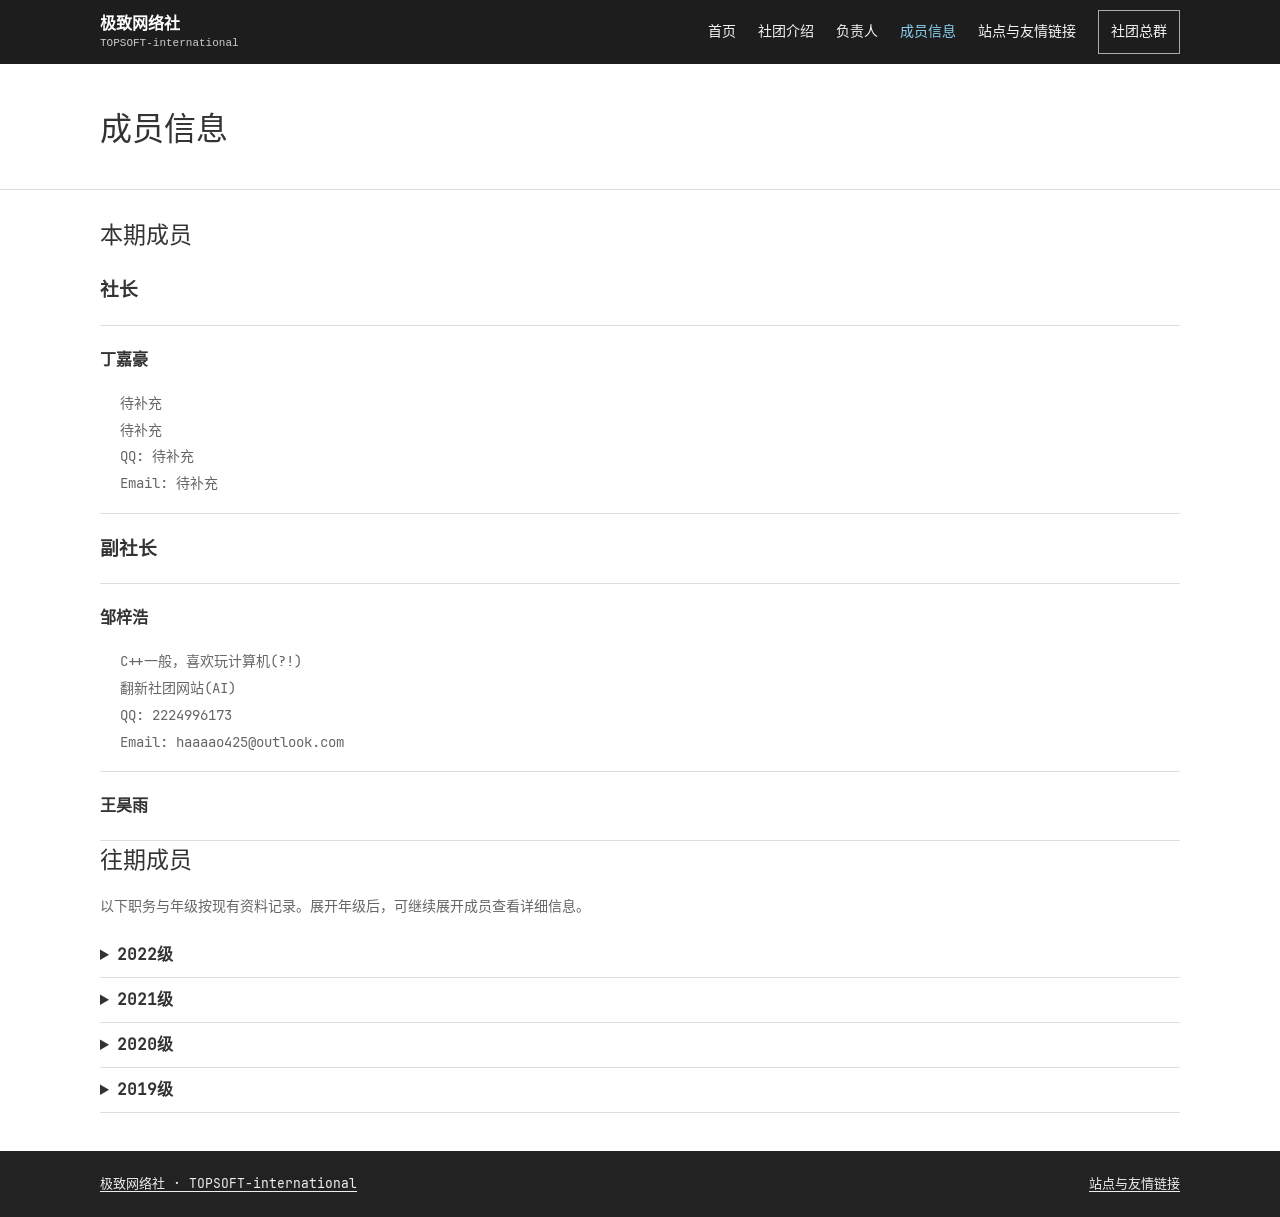
<file: people.html>
<!doctype html>
<html lang="zh-CN">
<head>
  <meta charset="utf-8">
  <meta name="viewport" content="width=device-width, initial-scale=1">
  <title>成员信息 · 极致网络社</title>
  <meta name="description" content="极致网络社本期成员与往期成员信息。">
  <link rel="icon" href="data:,">
  <link rel="stylesheet" href="static/css/modern.css">
</head>
<body>
  <a class="skip-link" href="#main">跳到主要内容</a>
  <header class="site-header" id="header">
    <div class="shell header-inner">
    <a class="brand" href="./"><span><strong>极致网络社</strong><small>TOPSOFT-international</small></span></a>
    <button class="menu-toggle" type="button" aria-expanded="false" aria-controls="site-nav" aria-label="打开导航"><span class="menu-icon" aria-hidden="true"><i></i><i></i><i></i></span></button>
    <nav class="site-nav" id="site-nav" aria-label="主导航">
      <a href="./">首页</a>
      <a href="./#about">社团介绍</a>
      <a href="./#team">负责人</a>
      <a href="people.html" aria-current="page">成员信息</a>
      <a href="./#resources">站点与友情链接</a>
      <a class="nav-join" href="https://qm.qq.com/cgi-bin/qm/qr?k=X78BXS3GPqKQI8qZFkBOYeE2OFZiVRZ5&amp;jump_from=webapi&amp;authKey=dlEL1zpl6dccUEoHBJ4lcfcyebdSodxH7apOvu3MW9T4zhwl5leeJUyWDfdWJ1bE" target="_blank" rel="noopener">社团总群</a>
    </nav>
  </div>
  </header>
  <main id="main">
    <div class="shell page-heading">
      <h1>成员信息</h1>
    </div>
    <section class="archive-section">
      <div class="shell">
        <h2>本期成员</h2>
        <!-- PEOPLE:CURRENT:START -->
        <h3>社长</h3>
        <div class="archive-list">
        <div class="archive-person"><p class="member-entry-heading">丁嘉豪</p><div class="archive-info"><p>待补充</p><p>待补充</p><p>QQ: 待补充</p><p>Email: 待补充</p></div></div>
        </div>
        <h3>副社长</h3>
        <div class="archive-list">
        <div class="archive-person"><p class="member-entry-heading">邹梓浩</p><div class="archive-info"><p>C++一般，喜欢玩计算机(?!)</p><p>翻新社团网站(AI)</p><p>QQ: 2224996173</p><p>Email: haaaao425@outlook.com</p></div></div>
        <div class="archive-person"><p class="member-entry-heading">王昊雨</p></div>
        </div>
        <!-- PEOPLE:CURRENT:END -->
        <h2>往期成员</h2>
        <p class="archive-note">以下职务与年级按现有资料记录。展开年级后，可继续展开成员查看详细信息。</p>
        <!-- PEOPLE:PAST:START -->
        <details class="archive-year">
        <summary>2022级</summary>
        <div class="archive-list">
        <details class="archive-person"><summary>鑫骐 <span>2022级 · 社长</span></summary><div class="archive-info"><p>旧站自述：C++大佬</p><p>QQ: 3156477473</p><p>Email: 3156477473@qq.com</p></div></details>
        <details class="archive-person"><summary>ah <span>2022级 · 城西校区社长</span></summary><div class="archive-info"><p>2022级成员</p><p>QQ: 3565756799</p><p>Email: 3565756799@qq.com</p></div></details>
        <details class="archive-person"><summary>内卷魔方鸭 <span>2022级</span></summary><div class="archive-info"><p>旧站自述：C++大佬</p><p>QQ: 3260893736</p><p>Email: 3260893736@qq.com</p></div></details>
        <details class="archive-person"><summary>FL. <span>2022级</span></summary><div class="archive-info"><p>旧站自述：MC生存建筑大佬</p><p>QQ: 2775184711</p><p>Email: 2775184711@qq.com</p></div></details>
        <details class="archive-person"><summary>醯 <span>2022级</span></summary><div class="archive-info"><p>旧站自述：社团颜值担当（妹纸）</p><p>QQ: 1719387447</p><p>Email: 1719387447@qq.com</p></div></details>
        </div></details>
        <details class="archive-year">
        <summary>2021级</summary>
        <div class="archive-list">
        <details class="archive-person"><summary>溪深而鱼肥 <span>2021级 · 社长</span></summary><div class="archive-info"><p>旧站自述：擅长影视后期，前期拍摄</p><p>QQ: 2494812413</p><p>Email: 2494812413@qq.com</p></div></details>
        <details class="archive-person"><summary>和风 <span>2021级 · 城西社长</span></summary><div class="archive-info"><p>QQ: 2325194851</p><p>Email: 2325194851@qq.com</p></div></details>
        <details class="archive-person"><summary>彷徨中独步 <span>2021级 · 网站负责人</span></summary><div class="archive-info"><p>QQ: 1393889317</p><p>Email: 1393889317@qq.com</p><p><a href="https://tool.gljlw.com/qq/?qq=1393889317" target="_blank" rel="noopener">往期联系链接（状态待核实）</a></p></div></details>
        <details class="archive-person"><summary>somebody康 <span>2021级</span></summary><div class="archive-info"><p>旧站自述：抽象带师，超级舟批（应本人要求修改）</p><p>QQ: 2579311246</p><p>Email: 2579311246@qq.com</p></div></details>
        <details class="archive-person"><summary>awcyvan <span>2021级 · 编程团队核心成员</span></summary><div class="archive-info"><p>QQ: 3107918016</p><p>Email: 3107918016@qq.com</p><p><a href="awcyvan.html">awcyvan 的旧个人页</a></p></div></details>
        </div></details>
        <details class="archive-year">
        <summary>2020级</summary>
        <div class="archive-list">
        <details class="archive-person"><summary>白菜 <span>2020级 · 社长</span></summary><div class="archive-info"><p>旧站自述：应本人要求暂时留空</p><p>QQ: 1229495152</p><p>Email: 1229495152@qq.com</p></div></details>
        </div></details>
        <details class="archive-year">
        <summary>2019级</summary>
        <div class="archive-list">
        <details class="archive-person"><summary>Adlin張 <span>2019级</span></summary><div class="archive-info"><p>旧站自述：擅长视频后期制作</p><p>QQ: 2430956729</p><p>Email: 2430956729@qq.com</p></div></details>
        </div></details>
        <!-- PEOPLE:PAST:END -->
      </div>
    </section>
  </main>
  <footer class="site-footer">
    <div class="shell footer-inner">
      <a href="./">极致网络社 · TOPSOFT-international</a>
      <span><a href="./#resources">站点与友情链接</a></span>
    </div>
  </footer>
  <script src="static/js/site.js"></script>
</body>
</html>
</file>
<file: static/css/modern.css>
@charset "UTF-8";
@font-face { font-family:"JetBrainsMono Nerd Font Mono";src:url("../fonts/JetBrainsMonoNerdFontMono-Regular.ttf") format("truetype");font-weight:400;font-style:normal;font-display:swap; }
@font-face { font-family:"Noto Sans Mono CJK SC";src:url("../fonts/NotoSansMonoCJKsc-Regular.otf") format("opentype");font-weight:400;font-style:normal;font-display:swap; }
:root { --ink:#333; --muted:#666; --line:#ddd; --paper:#fff; --soft:#f6f7f7; --blue:#87ceeb; --blue-dark:#347f9e; --shell:min(1080px,calc(100% - 40px)); }
* { box-sizing:border-box; }
html { scroll-behavior:smooth; scroll-padding-top:76px; }
body { margin:0; color:var(--ink); background:var(--paper); font:16px/1.7 "JetBrainsMono Nerd Font Mono","Noto Sans Mono CJK SC",monospace; }
a { color:#286d89; text-decoration:underline; text-underline-offset:3px; }
a:hover { color:#17465a; }
a:focus-visible,button:focus-visible,summary:focus-visible { outline:3px solid #287e9f; outline-offset:3px; }
.shell { width:var(--shell); margin:0 auto; }
.sr-only { position:absolute; width:1px;height:1px;padding:0;margin:-1px;overflow:hidden;clip:rect(0,0,0,0);white-space:nowrap;border:0; }
.skip-link { position:absolute; z-index:50; top:-60px;left:12px;padding:8px 12px;background:white; }
.skip-link:focus { top:8px; }
.site-header { position:sticky;top:0;z-index:20;background:rgba(20,20,20,.96);color:white; }
.header-inner { min-height:64px;display:flex;align-items:center;justify-content:space-between;gap:24px; }
.brand { color:white;text-decoration:none;line-height:1.2; }
.brand strong,.brand small { display:block; }
.brand strong { font-size:16px;font-weight:600; }
.brand small { margin-top:3px;color:#ccc;font:11px/1.2 monospace; }
.site-nav { display:flex;align-items:center;gap:22px;font-size:14px; }
.site-nav a { display:inline-flex;align-items:center;min-height:44px;color:#f4f4f4;text-decoration:none; }
.site-nav a:hover,.site-nav a:focus-visible,.site-nav a[aria-current="page"] { color:var(--blue); }
.site-nav .nav-join { padding:0 12px;border:1px solid #aaa; }
.menu-toggle { display:none;width:44px;height:44px;align-items:center;justify-content:center;border:1px solid #888;background:transparent;color:white; }
.menu-icon { display:grid;gap:5px;width:21px; }.menu-icon i { height:2px;background:currentColor; }
.hero { min-height:300px;padding:56px 0 50px;background:#222 url("../images/bg.png") center 48%/cover no-repeat;color:white;position:relative; }
.hero::before { content:"";position:absolute;inset:0;background:rgba(0,0,0,.55); }
.hero-grid { position:relative;max-width:850px;text-align:center; }
.hero .eyebrow { margin:0 0 8px;color:#d5eefa;font-size:14px; }
.hero h1 { margin:0 0 14px;font-size:36px;line-height:1.3;font-weight:600; }
.hero-lead { max-width:740px;margin:0 auto;color:#f1f1f1;font-size:16px;line-height:1.8; }
.section { padding:40px 0; }
.section-muted { background:var(--soft); }
.content-narrow { max-width:850px; }
.content-narrow h2 { margin:0 0 10px;font-size:26px;line-height:1.4;font-weight:500; }
.content-narrow h2:not(:first-child) { margin-top:30px; }
.content-narrow p { margin:0 0 14px; }
.section-intro,.small-note { color:var(--muted);font-size:14px; }
.leaders { margin:18px 0 14px;border-top:1px solid var(--line); }
.leaders div { display:grid;grid-template-columns:180px 1fr;gap:16px;padding:10px 0;border-bottom:1px solid var(--line); }
.leaders dt { font-weight:600; }.leaders dd { margin:0;color:var(--muted); }
.link-list { margin:14px 0 0;padding-left:22px; }
.link-list li { padding:0; }
.link-list li > a { display:inline-flex;align-items:center;min-height:44px; }
.link-list .small-note { display:inline; }
.site-footer { padding:22px 0;background:#222;color:#eee;font-size:13px; }
.footer-inner { display:flex;justify-content:space-between;gap:16px; }.site-footer a { color:#eee; }.footer-inner span { color:#bbb; }
/* Archive page */
.page-heading { padding:38px 0 25px; }.page-heading h1 { margin:0 0 8px;font-size:32px;font-weight:500; }.page-heading p { margin:0;color:var(--muted); }
.archive-section { padding:26px 0 38px;border-top:1px solid var(--line); }.archive-section h2 { margin:0 0 15px;font-size:23px;font-weight:500; }
.archive-note { color:var(--muted);font-size:14px; }
.archive-year { border-bottom:1px solid var(--line); }.archive-year > summary { min-height:44px;padding:9px 0;line-height:26px;cursor:pointer;font-weight:600; }.archive-year .archive-list { margin:0 0 0 20px;border-top:1px solid var(--line); }
.archive-list { margin:0;border-top:1px solid var(--line); }.archive-person { border-bottom:1px solid var(--line);padding:12px 0; }
.archive-person summary { display:list-item;min-height:44px;padding:9px 0;line-height:26px;cursor:pointer;font-weight:600;overflow-wrap:anywhere; }
.archive-person summary span { margin-left:10px;color:var(--muted);font-size:14px;font-weight:400; }
.archive-info { padding:7px 0 2px 20px;color:var(--muted);font-size:14px; }.archive-info p { margin:3px 0; }.archive-info a { display:inline-block;margin-top:4px; }
.archive-info p { overflow-wrap:anywhere; }
.member-entry-heading { margin:0;padding:9px 0;line-height:26px;font-weight:600; }
.small-note { font-size:13px; }
@media(max-width:900px) {
 :root { --shell:calc(100% - 30px); }
 .header-inner { min-height:60px;flex-wrap:wrap; }.menu-toggle { display:none;width:44px;height:44px;flex:none; }
 .site-nav { display:flex;flex-wrap:wrap;gap:0 18px;padding:0 0 8px; }
 .site-nav a { min-height:44px; }
 body.nav-ready .menu-toggle { display:flex; }
 body.nav-ready .site-nav { position:absolute;top:60px;left:0;right:0;display:grid;gap:0;padding:6px 15px 12px;background:#181818;max-height:calc(100vh - 60px);overflow-y:auto; }
 body.nav-ready .site-nav[hidden] { display:none; }
 body.nav-ready .site-nav a { min-height:46px;border-bottom:1px solid #444; }
 body.nav-ready .site-nav .nav-join { justify-content:center;margin-top:8px; }
 .hero { min-height:0;padding:48px 0 42px; }.hero h1 { font-size:29px; }.hero-lead { font-size:15px; }
 .section { padding:32px 0; }.content-narrow h2 { font-size:23px; }.leaders div { grid-template-columns:130px 1fr; }
 .footer-inner { flex-direction:column;gap:3px; }
}
@media(max-width:350px) { :root { --shell:calc(100% - 24px); }.leaders div { grid-template-columns:1fr;gap:0;padding:8px 0; } }
@media(max-width:500px) { .archive-person summary span { margin-left:0; } }
@media(prefers-reduced-motion:reduce) { *,*::before,*::after { scroll-behavior:auto!important; } }
</file>
